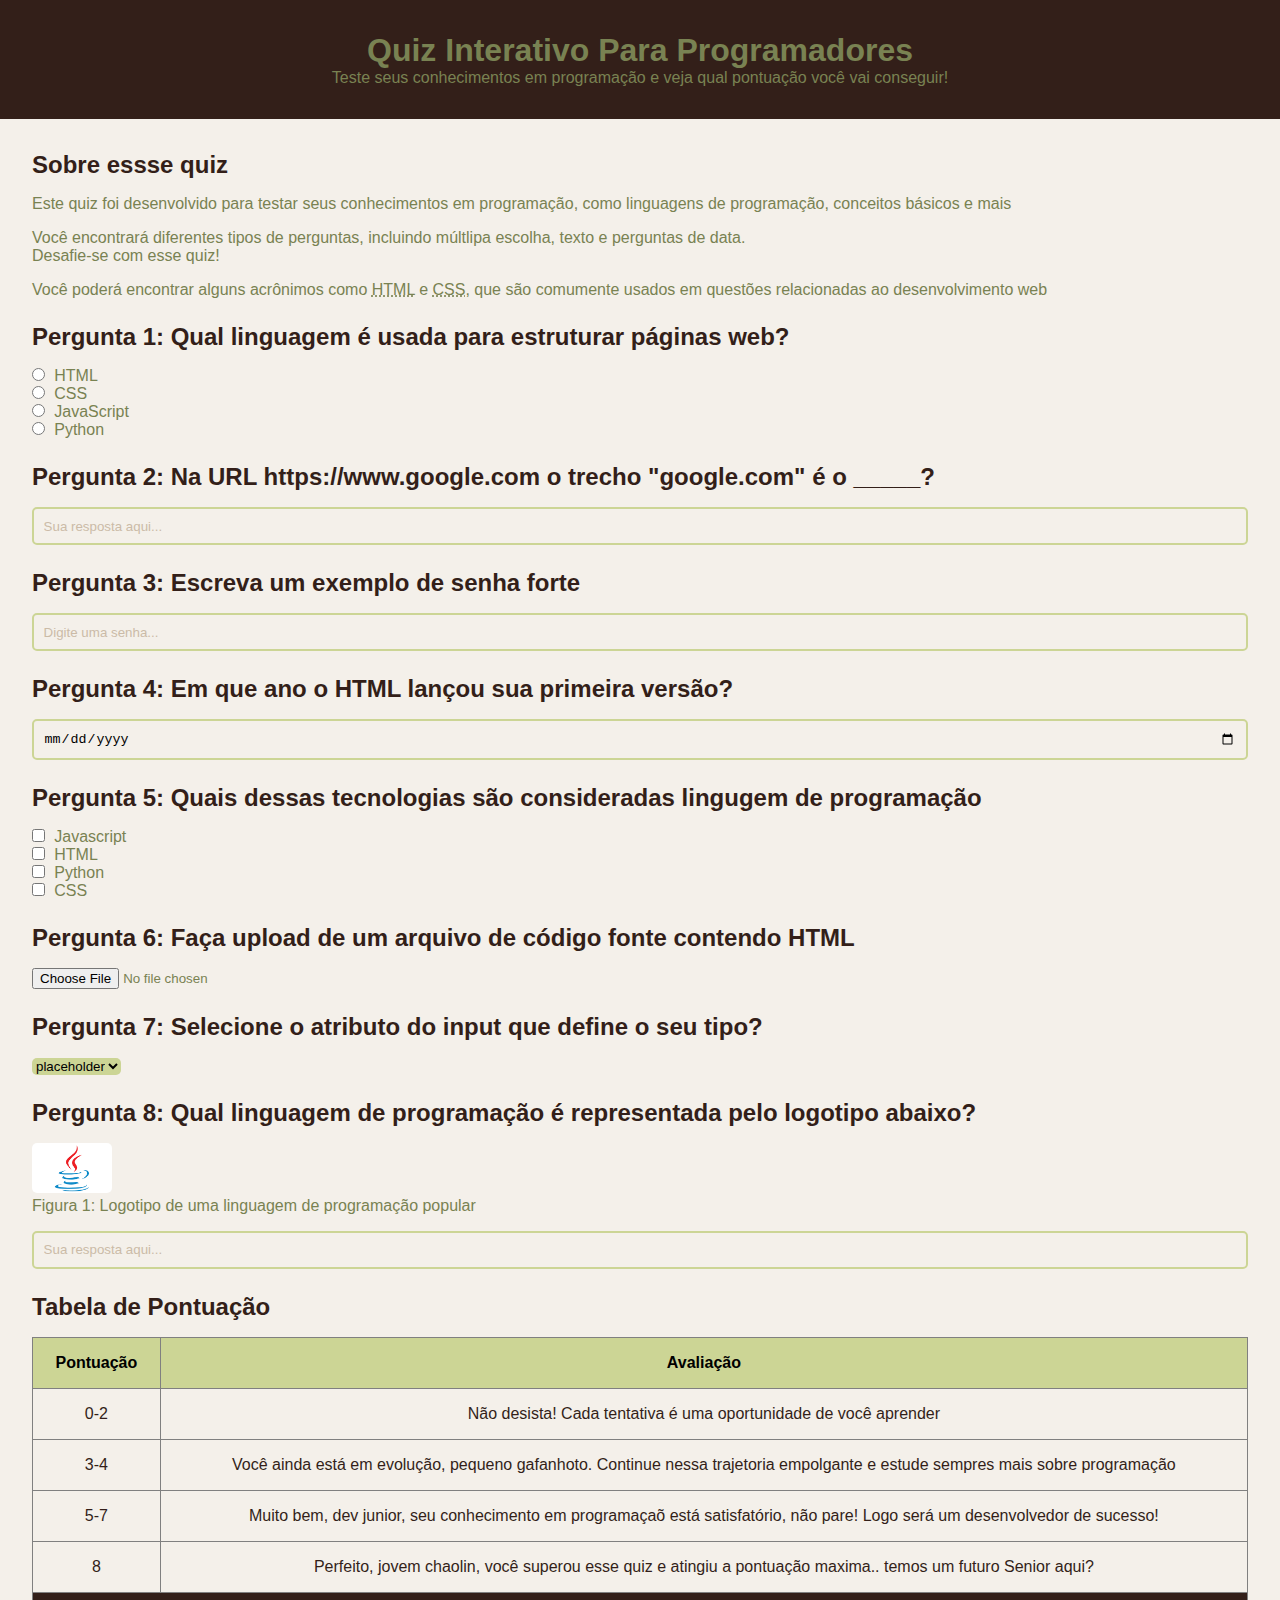
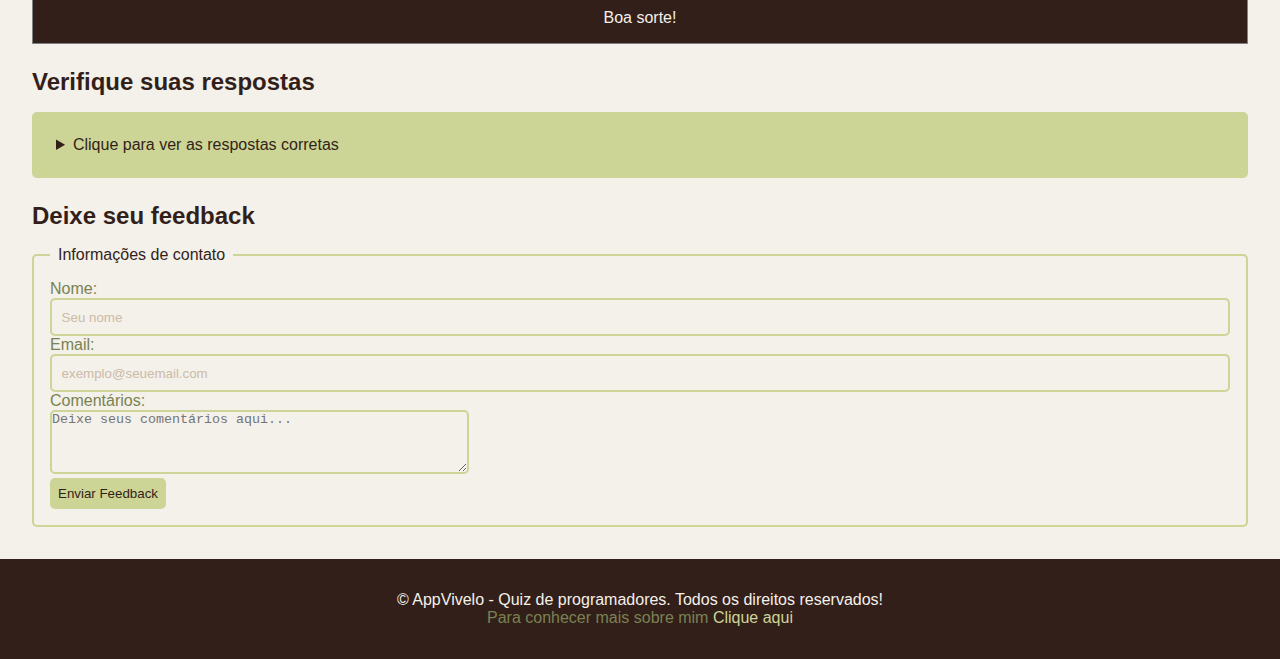
<file: index.html>
<!DOCTYPE html>
<html lang="pt-br">
<head>
    <meta charset="UTF-8" />
    <meta name="viewport" content="width=device-width,initial-scale=1" />
    <meta name="description" content="Um quiz interativo para testar seus conhecimentos" />
    <title>AppVivelo — Home</title>
    <link rel="stylesheet" href="style.css"/>
</head>
<body>
    <div class="container">
        <header>
            <h1>Quiz Interativo Para Programadores</h1>
            <p>Teste seus conhecimentos em programação e veja qual pontuação você vai conseguir!</p>
        </header>
        <main>
            <!--Introdução-->
            <section>
                <h2>Sobre essse quiz</h2>
                <p>Este quiz foi desenvolvido para testar seus conhecimentos em programação, como linguagens de programação, conceitos básicos e mais</p>

                <p>Você encontrará diferentes tipos de perguntas, incluindo múltlipa escolha, texto e perguntas de data. <br> Desafie-se com esse quiz!</p>

                <p>Você poderá encontrar alguns acrônimos como <abbr title="HipperText Markup Languege">HTML</abbr> e <abbr title="Cascading Style Sheets">CSS</abbr>, que são comumente usados em questões relacionadas ao desenvolvimento web</p>

            </section>
            <!--Pergunta 1: Múltipla Escolha-->
            <section>
                <h2>Pergunta 1: Qual linguagem é usada para estruturar páginas web?</h2>
                <form>
                    <input type="radio" id="html" name="pergunta1" value="HTML">
                    <label for="html">HTML</label><br>

                    <input type="radio" id="css" name="pergunta1" value="CSS">
                    <label for="css">CSS</label><br>

                    <input type="radio" id="js" name="pergunta1" value="JavaScript">
                    <label for="js">JavaScript</label><br>

                    <input type="radio" id="python" name="pergunta1" value="Python">
                    <label for="python">Python</label><br>
                </form>
            </section>
            <!--Pergunta 2: Resposta de Texto-->
            <section>
                <h2>Pergunta 2: Na URL https://www.google.com o trecho "google.com" é o _____?</h2>
                <form>
                    <input type="text" id="pergunta2" name="pergunta2" placeholder="Sua resposta aqui...">
                </form>
            </section>
            <!--Pergunta 3: Senha-->
            <section>
                <h2>Pergunta 3: Escreva um exemplo de senha forte</h2>
                <form>
                    <input type="password" id="pergunta3" name="pergunta3" placeholder="Digite uma senha...">
                </form>
            </section>
            <!--Pergunta 4: Data-->
            <section>
                <h2>Pergunta 4: Em que ano o HTML lançou sua primeira versão?</h2>
                <form>
                    <input type="date" id="pergunta4" name="pergunta4">
                </form>

            </section>
            <!--Pergunta 5: Seleção Múltipla-->
            <section>
                <h2>Pergunta 5: Quais dessas tecnologias são consideradas lingugem de programação</h2>
                <form>
                    <input type="checkbox" id="Javascript" name="pergunta5" value="Javascript">
                    <label for="Javascript">Javascript</label><br>

                    <input type="checkbox" id="HTML" name="pergunta5" value="HTML">
                    <label for="HTML">HTML</label><br>

                    <input type="checkbox" id="Python" name="pergunta5" value="Python">
                    <label for="Python">Python</label><br>

                    <input type="checkbox" id="CSS" name="pergunta5" value="CSS">
                    <label for="CSS">CSS</label><br>
                </form>
            </section>
            <!--Pergunta 6: Upload Arquivo-->
            <section>
                <h2>Pergunta 6: Faça upload de um arquivo de código fonte contendo HTML</h2>
                <form>
                    <input type="file" id="pergunta6" name="pergunta6" accept=".html,.css,.js,.py">
                </form>
            </section>
            <!--Pergunta 7: Menu Suspenso-->
            <section>
                <h2>Pergunta 7: Selecione o atributo do input que define o seu tipo?</h2>
                <form>
                    <select id="pergunta7" name="pergunta7">
                        <option value="placeholder">placeholder</option>
                        <option value="id">id</option>
                        <option value="type">type</option>
                    </select>
                </form>
            </section>
            <!--Pergunta 8: Imagem-->
            <section>
                <h2>Pergunta 8: Qual linguagem de programação é representada pelo logotipo abaixo?</h2>
                <figure>
                    <img src="/Assets/LogoJava.png" alt="Logo da linguagem de programação" width="350"><br>
                    <figcaption>Figura 1: Logotipo de uma linguagem de programação popular</figcaption>
                </figure>
                <input type="text" id="pergunta8" name="pergunta8" placeholder="Sua resposta aqui...">
            </section>
            <!--Tabela de Pontuação-->
            <section>
                <h2>Tabela de Pontuação</h2>
                <table border="1">
                    <thead>
                        <tr>
                            <th>Pontuação</th>
                            <th>Avaliação</th>
                        </tr>
                    </thead>
                    <tbody>
                        <tr>
                            <td>0-2</td>
                            <td>Não desista! Cada tentativa é uma oportunidade de você aprender</td>
                        </tr>

                        <tr>
                            <td>3-4</td>
                            <td>Você ainda está em evolução, pequeno gafanhoto. Continue nessa trajetoria empolgante e estude sempres mais sobre programação</td>
                        </tr>

                        <tr>
                            <td>5-7</td>
                            <td>Muito bem, dev junior, seu conhecimento em programaçaõ está satisfatório, não pare! Logo será um desenvolvedor de sucesso!</td>
                        </tr>

                        <tr>
                            <td>8</td>
                            <td>Perfeito, jovem chaolin, você superou esse quiz e atingiu a pontuação maxima.. temos um futuro Senior aqui?</td>
                        </tr>
                    </tbody>
                    <tfoot>
                        <tr>
                            <td colspan="2">Boa sorte!</td>
                        </tr>
                </table>
            </section>
            <!--Lista de Respostas-->
            <section>
                <h2>Verifique suas respostas</h2>
                <details>
                    <summary>Clique para ver as respostas corretas</summary>
                    <ol>
                        <li>HTML</li>
                        <li>Domínio</li>
                        <li>Exemplo de senha forte: @P4ssw0rd!</li>
                        <li>1991</li>
                        <li>JavaScript, Java</li>
                        <li>Arquivo deve ter extensão .html</li>
                        <li>Type</li>
                        <li>Java</li>
                    </ol>
                </details>
            </section>
            <!--Formulário de Feedback-->
            <section>
                <h2>Deixe seu feedback</h2>
                <form>
                    <fieldset>
                        <legend>Informações de contato</legend>
                        <label for="nome">Nome:</label>
                        <input type="text" id="nome" name="nome" placeholder="Seu nome"><br>

                        <label for="email">Email:</label>
                        <input type="email" id="email" name="email" placeholder="exemplo@seuemail.com"><br>

                        <label for="comentarios">Comentários:</label><br>
                        <textarea id="comentarios" name="comentarios" rows="4" cols="50" placeholder="Deixe seus comentários aqui..."></textarea><br>
                        <button onclick="alert('FEEDBACK ENVIADO')" type="submit">Enviar Feedback</button>
                    </fieldset>
                </form>
            </section>
        </main>
        <footer>
            <p class="paragrafo-footer">&copy AppVivelo - Quiz de programadores. Todos os direitos reservados!</p>

            <p>Para conhecer mais sobre mim <a href="/SobreMim/sobremim.html" target="_blank">Clique aqui</a></p>
        </footer>
    </div>
</body>
</html>
</file>
<file: style.css>
* {
    margin: 0;
    padding: 0;
    box-sizing: border-box;
}

body {
    font-family: Arial, Helvetica, sans-serif;
    background-color: #f4f0EA;
    color: #798252
}

header {
    position: relative;
    padding: 2rem;
    background-color: #331F19;
    text-align: center;
}

main {
    padding: 2rem;
    display: flex;
    flex-direction: column;
    gap: 1.5rem;
}

.bambu {
    position: absolute;
    left: 1.25rem;
    top: 50%;
    transform: translateY(-50%);
}

section {
    display: flex;
    flex-direction: column;
    gap: 1rem;
}

h2 {
    color: #331F19;
}

input[type="radio"], input[type="checkbox"] {
    margin-right: 0.3rem;
    accent-color: #CCD595;
}

input[type="text"], input[type="password"], input[type="email"], input[type="date"] {
    width: 100%;
    padding: 0.6rem;
    border: 2px solid #CCD595;
    border-radius: 5px;
    outline: none;
    background-color: transparent;
}

input::placeholder {
    color: #CBBBA7;
}

select {
    cursor: pointer;
    background-color: #CCD595;
    color: black;
    border-radius: 5px;
    border: none;
    outline: none;
}

img {
    width: 5rem;
    border-radius: 5px;
}

table {
    width: 100%;
    border-collapse: collapse;
}

th {
    background-color: #CCD595;
    color: black;
    padding: 1rem;
}

td {
    color: #331F19;
    padding: 1rem;
    text-align: center;
}

tfoot td {
    background-color: #331F19;
    color: #F4F0EA;
}

details {
    background-color: #CCD595;
    padding: 1rem;
    border-radius: 5px;
    cursor: pointer;
}

summary {
    color: #331F19;
    margin: 0.5rem;
    cursor: pointer;
}

ol {
    margin-left: 1.5rem;
}

ol li {
    padding: 0.2rem;
}

fieldset {
    border: 2px solid #CCD595;
    border-radius: 5px;
    padding: 1rem;
}

legend {
    color: #331F19;
    padding: 0 0.5rem;
}

textarea {
    outline: none;
    border-radius: 5px;
    border: 2px solid #CCD595;
    background-color: transparent;
}

button {
    background-color: #CCD595;
    border: none;
    padding: 0.5rem;
    color: #331F19;
    border-radius: 5px;
    cursor: pointer;
}

footer {
    padding: 2rem;
    text-align: center;
    background-color: #331F19;
}

.paragrafo-footer {
    color: #f4f0EA
}

footer a {
    text-decoration: none;
    color: #CCD595;
}
</file>
